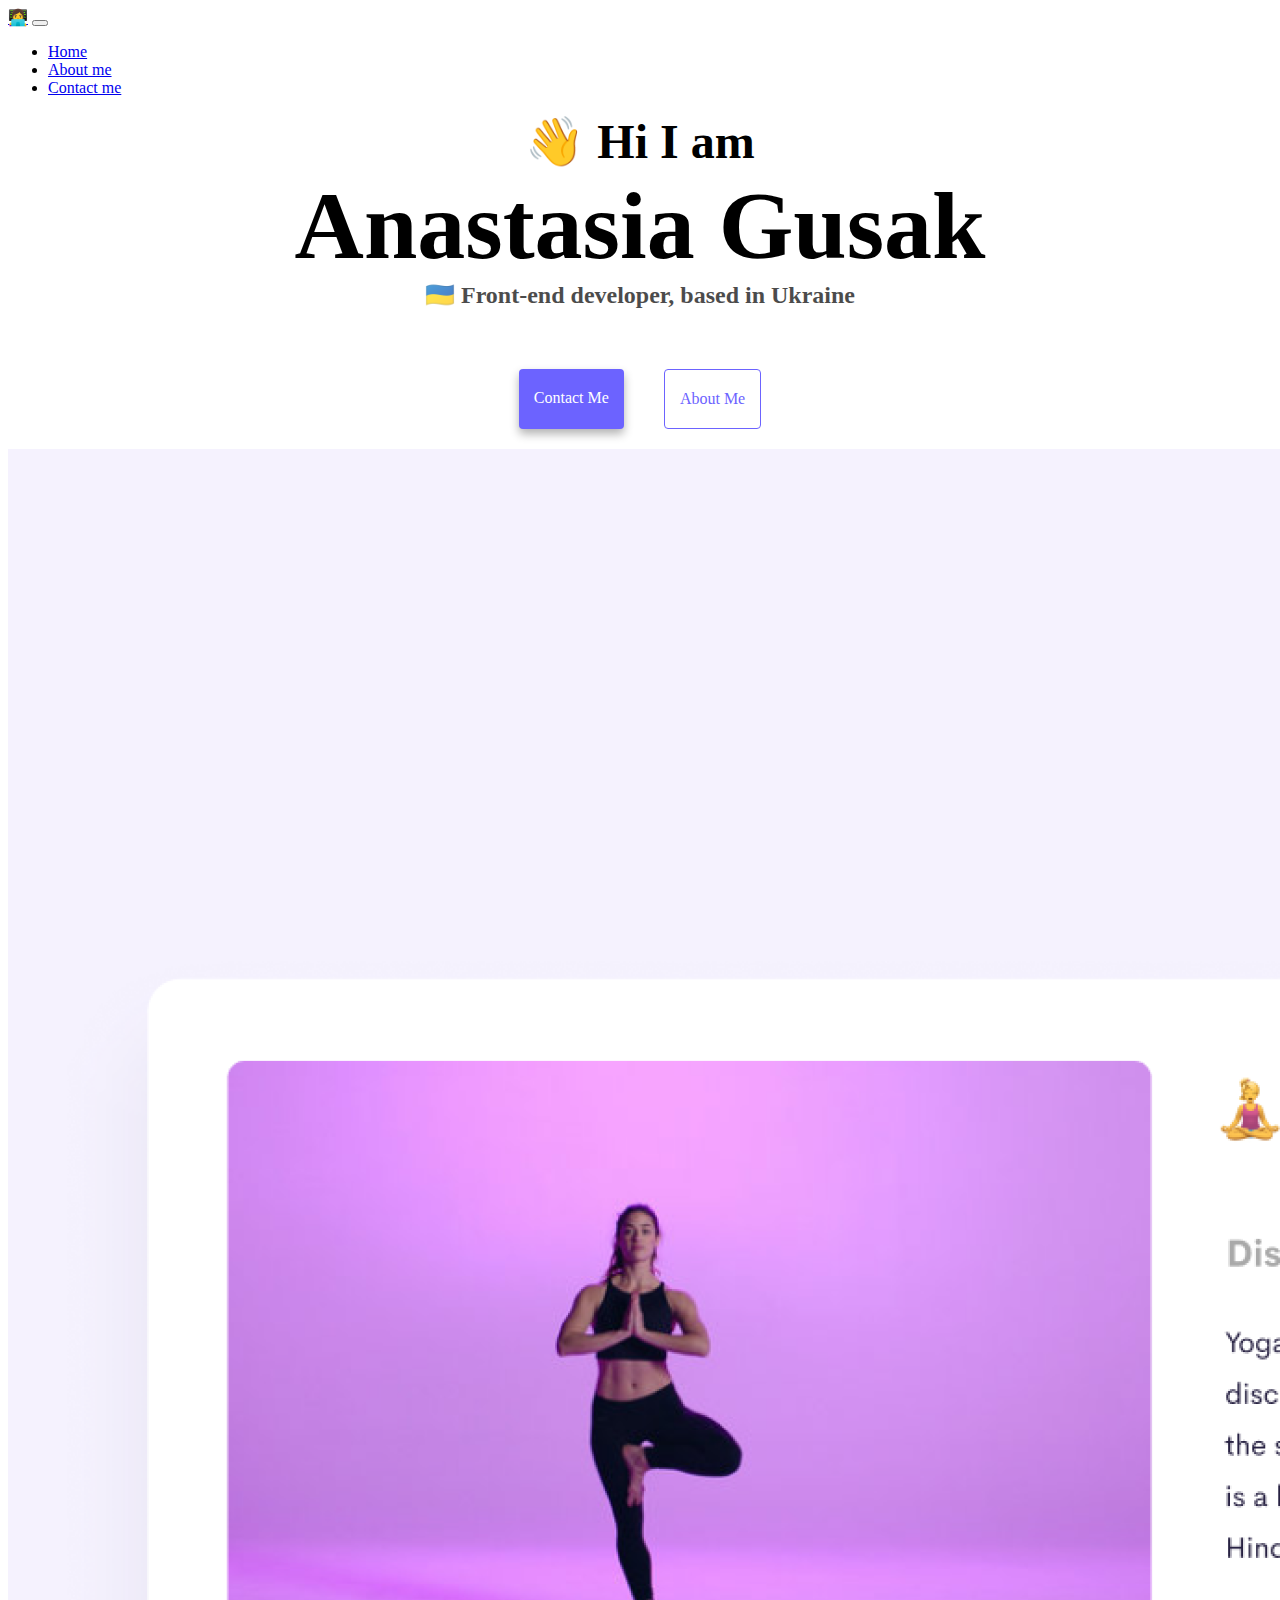
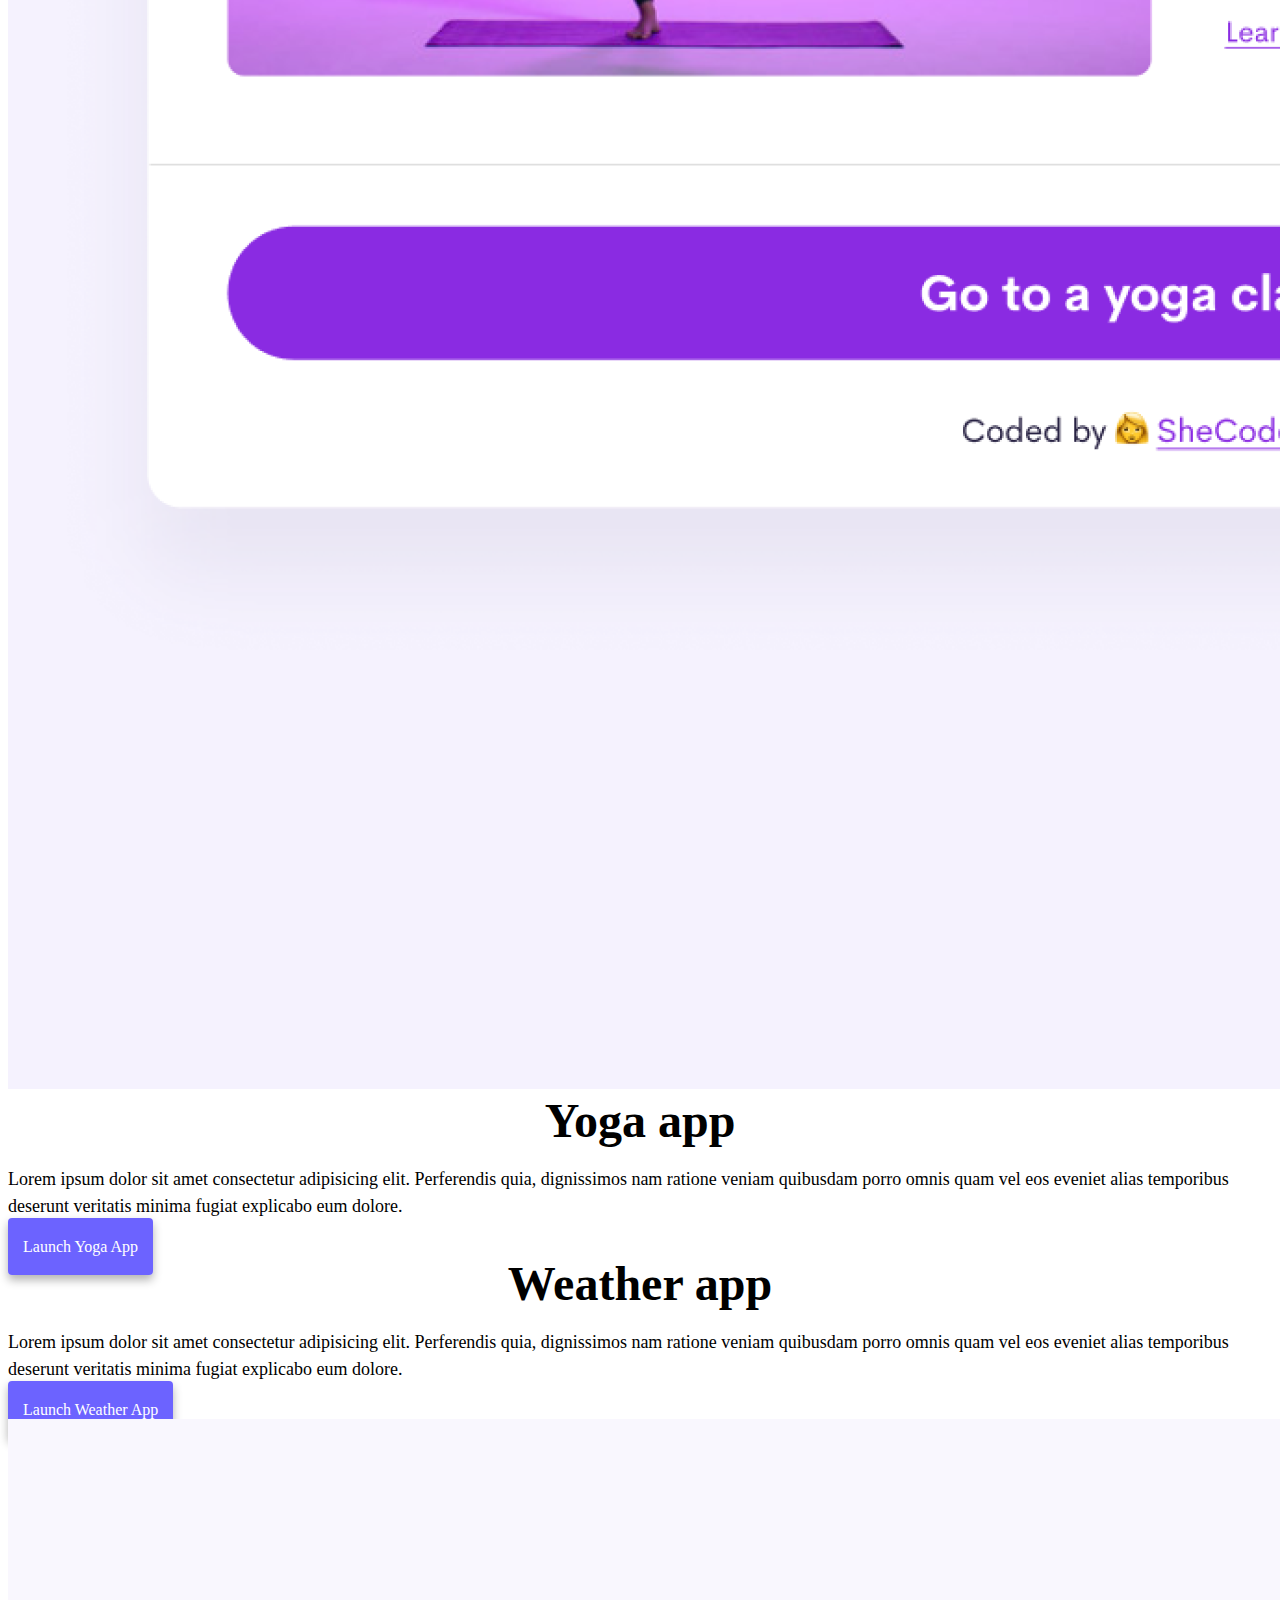
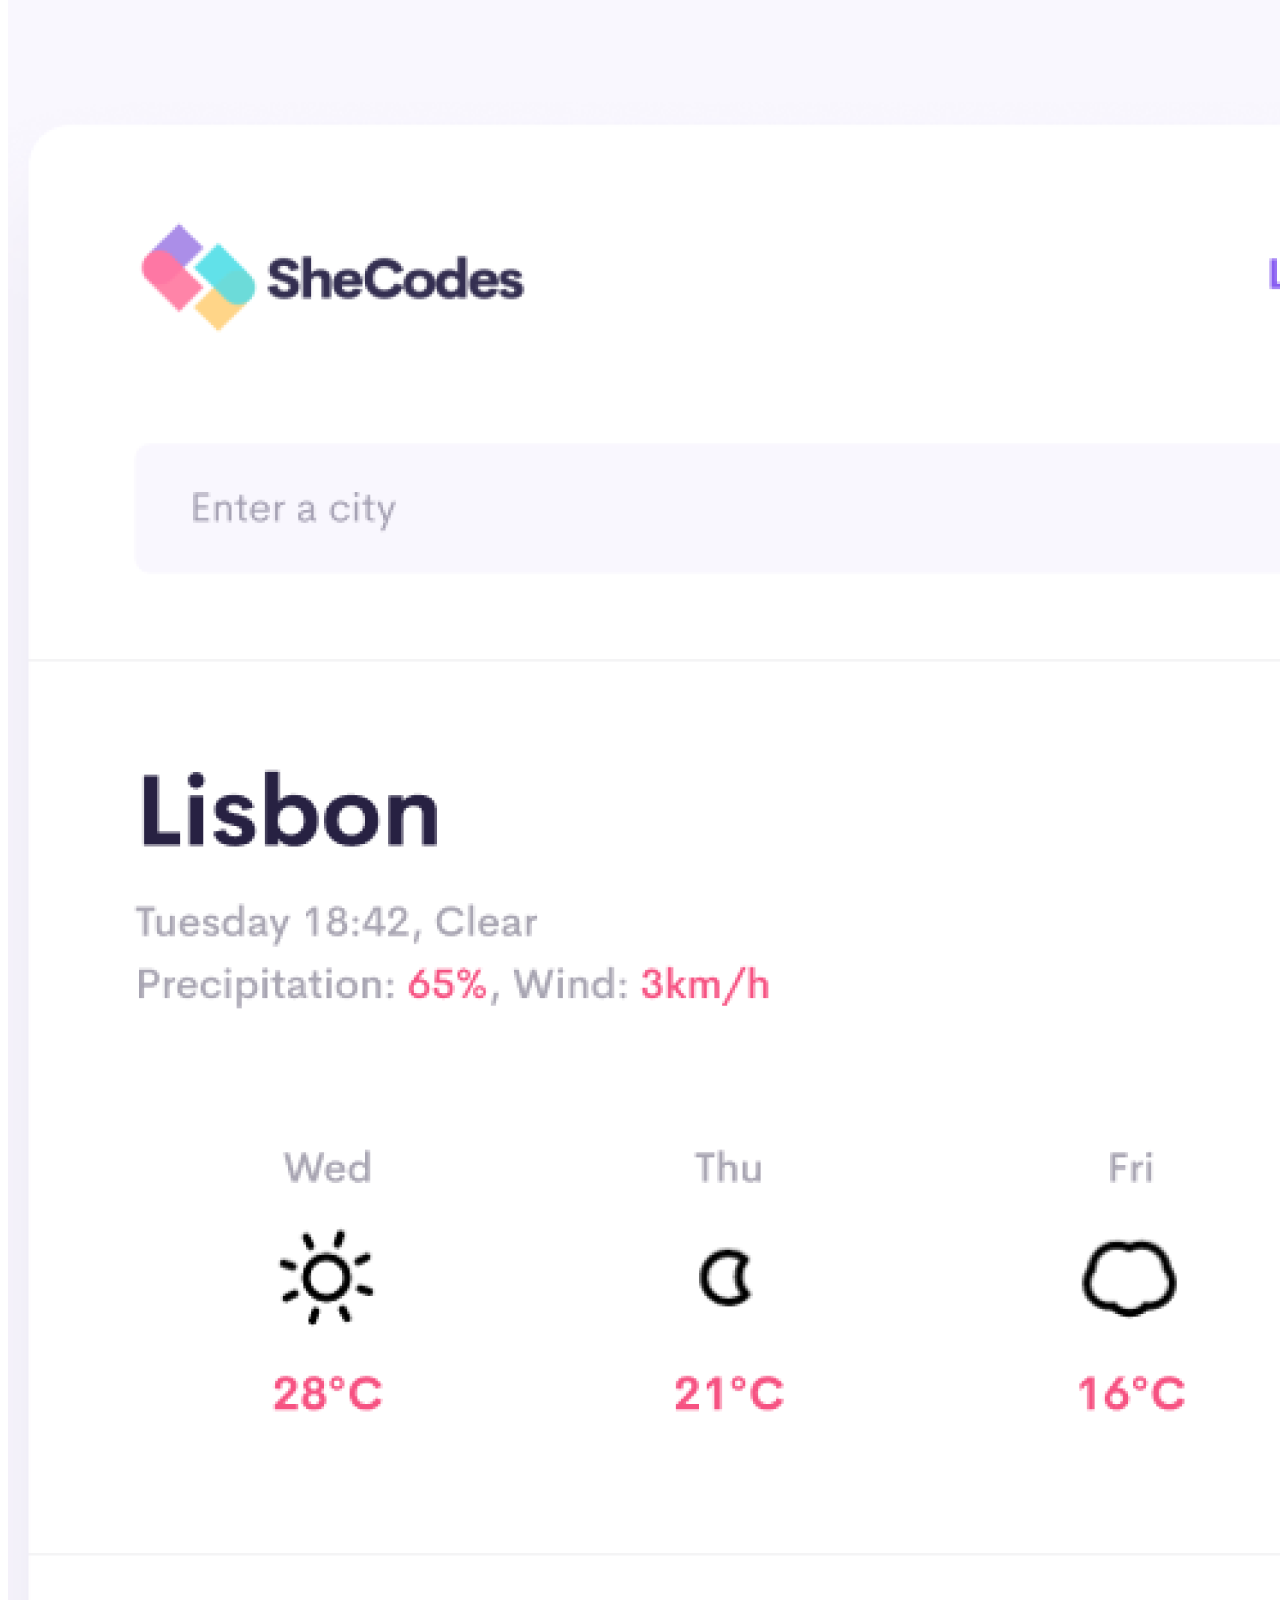
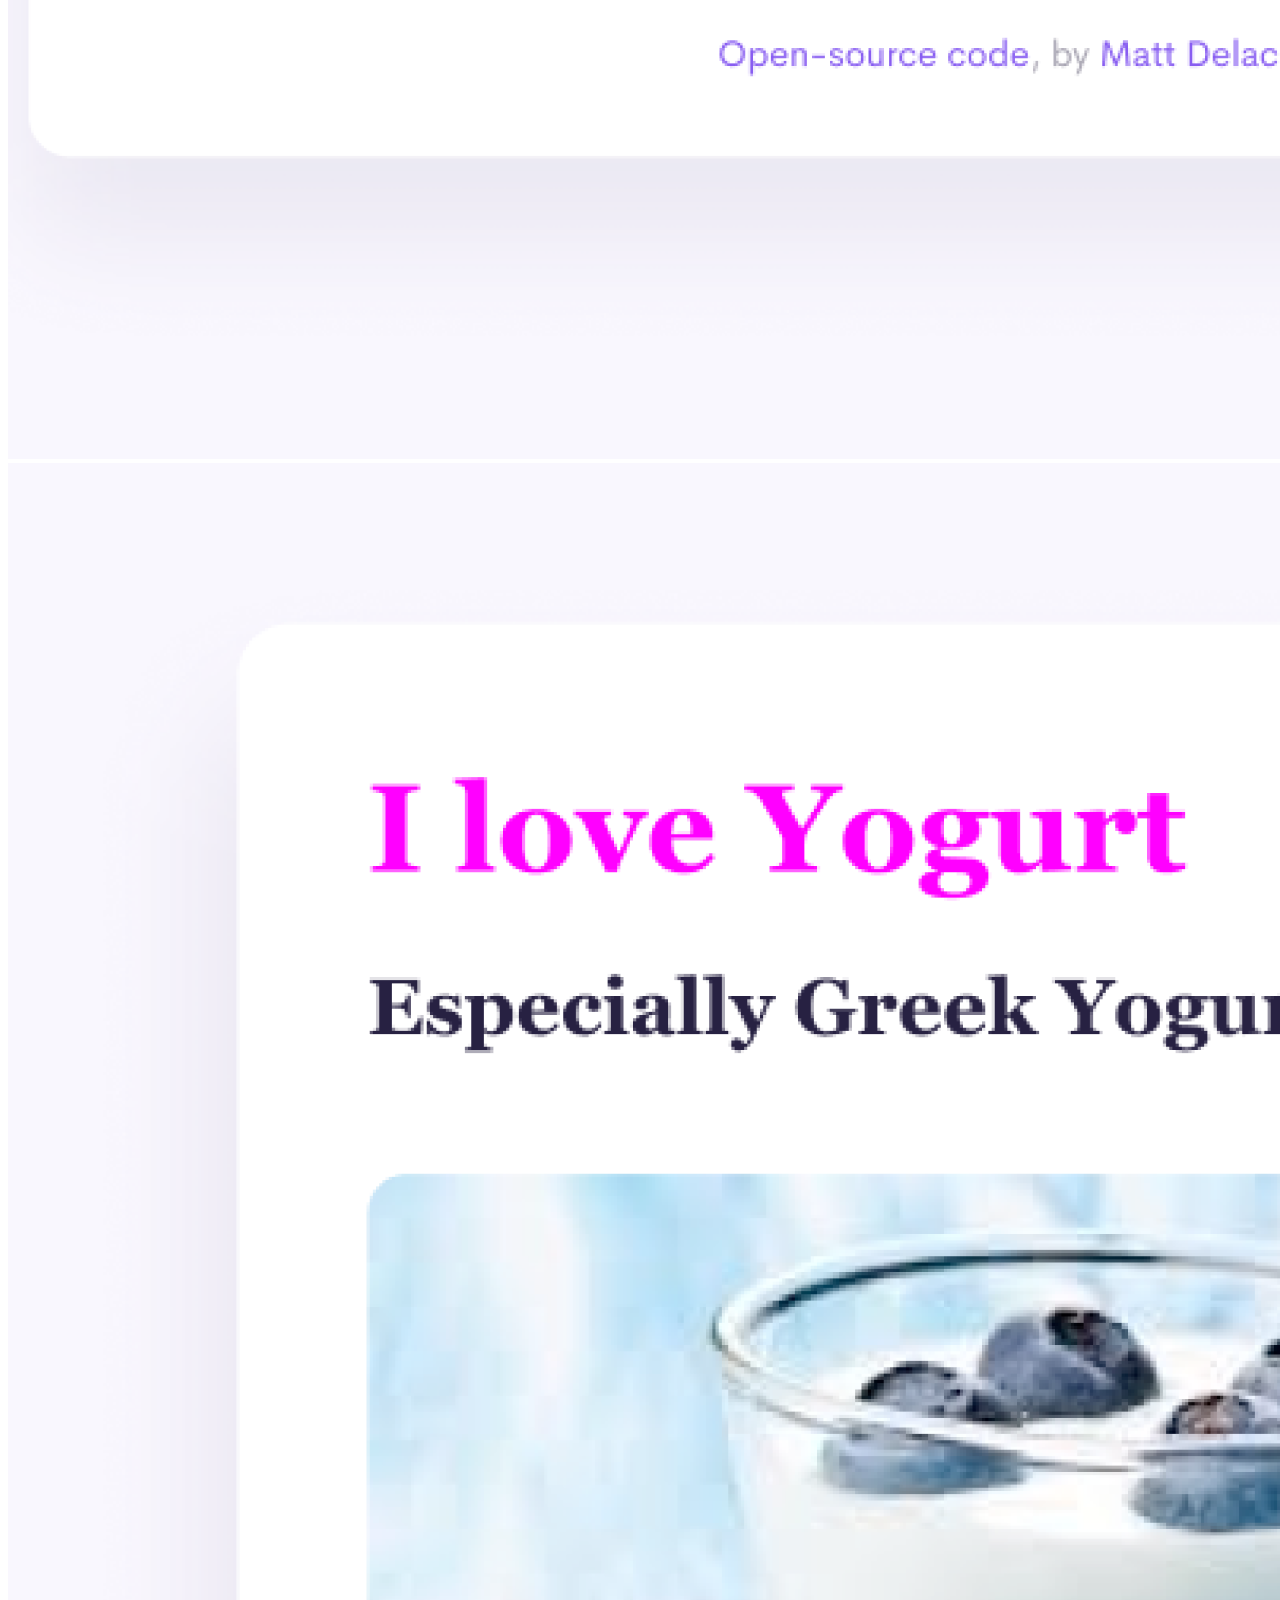
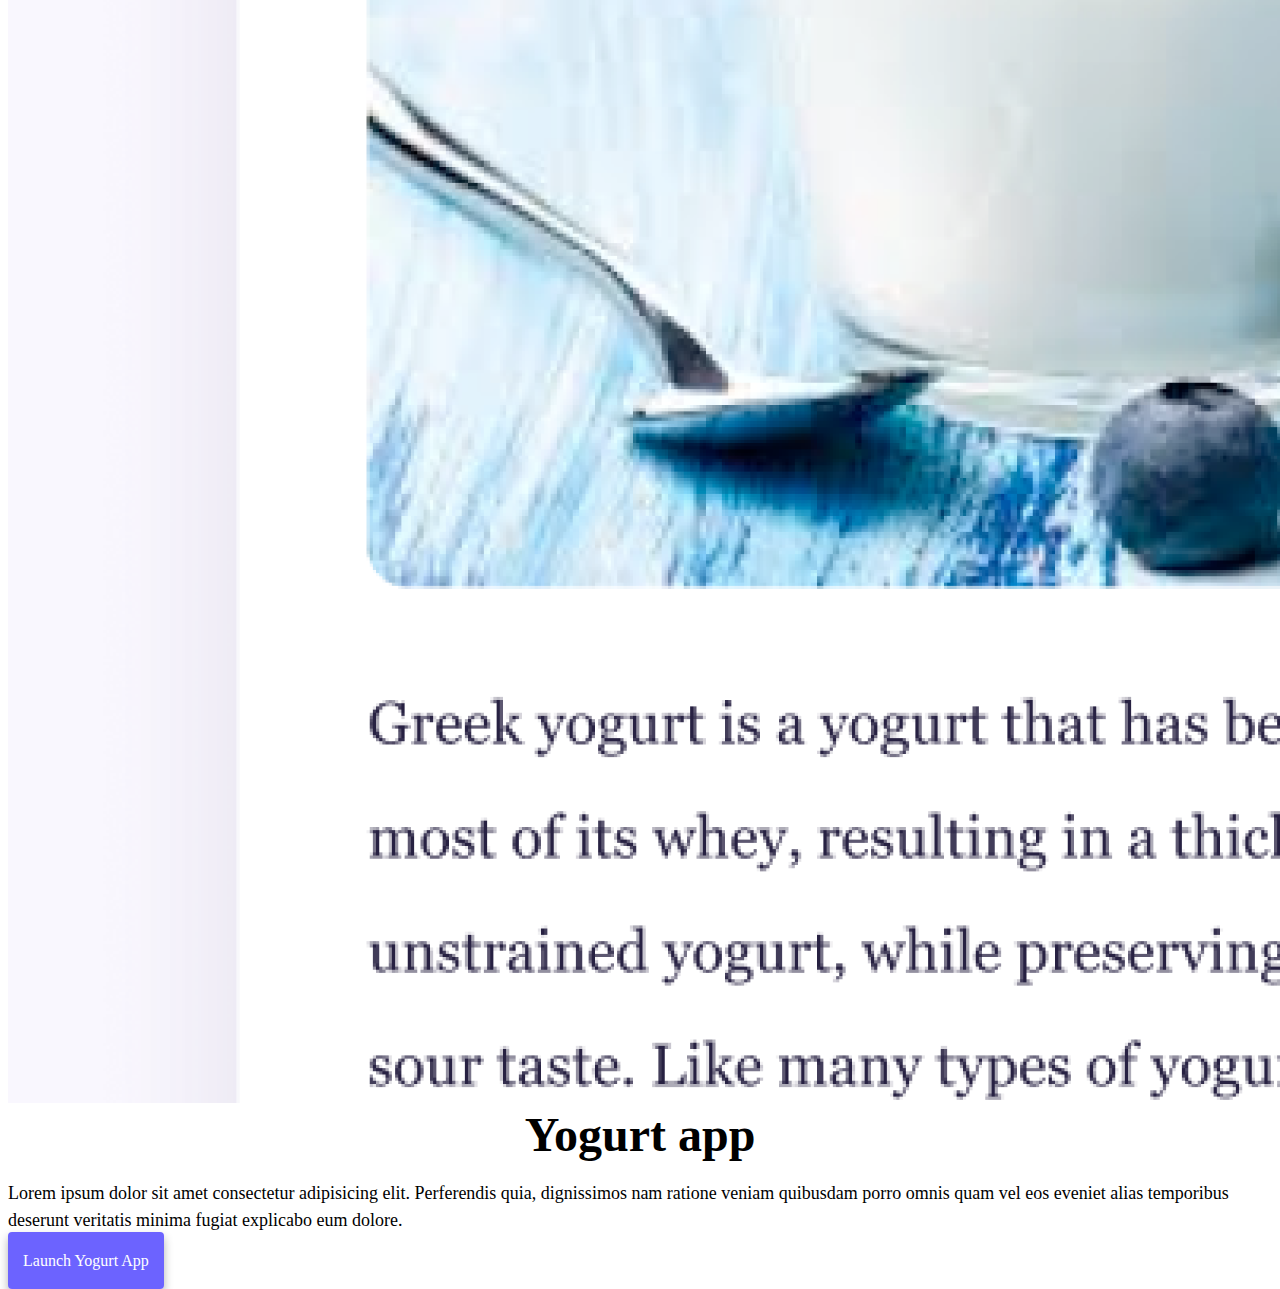
<file: index.html>
<!DOCTYPE html>
<html lang="en">
  <head>
    <meta charset="UTF-8" />
    <meta http-equiv="X-UA-Compatible" content="IE=edge" />
    <meta name="viewport" content="width=device-width, initial-scale=1.0" />
    <title>Front-end developer Anastasia Gusak</title>
    <meta name="description" content="Anastasia Gusak: Front-end developer" />
    <link rel="stylesheet" href="/src/styles.css" />
    <link
      href="https://cdn.jsdelivr.net/npm/bootstrap@5.0.2/dist/css/bootstrap.min.css"
      rel="stylesheet"
      integrity="sha384-EVSTQN3/azprG1Anm3QDgpJLIm9Nao0Yz1ztcQTwFspd3yD65VohhpuuCOmLASjC"
      crossorigin="anonymous"
    />
    <script
      src="https://cdn.jsdelivr.net/npm/bootstrap@5.0.2/dist/js/bootstrap.bundle.min.js"
      integrity="sha384-MrcW6ZMFYlzcLA8Nl+NtUVF0sA7MsXsP1UyJoMp4YLEuNSfAP+JcXn/tWtIaxVXM"
      crossorigin="anonymous"
    ></script>
  </head>
  <body>
    <nav class="navbar navbar-expand-lg navbar-light bg-light">
      <div class="container">
        <a class="navbar-brand" href="index.html">👩‍💻</a>
        <button
          class="navbar-toggler"
          type="button"
          data-bs-toggle="collapse"
          data-bs-target="#navbarNav"
          aria-controls="navbarNav"
          aria-expanded="false"
          aria-label="Toggle navigation"
        >
          <span class="navbar-toggler-icon"></span>
        </button>
        <div class="collapse navbar-collapse" id="navbarNav">
          <ul class="navbar-nav">
            <li class="nav-item">
              <a class="nav-link active" aria-current="page" href="index.html"
                >Home</a
              >
            </li>
            <li class="nav-item">
              <a class="nav-link" href="about.html">About me</a>
            </li>
            <li class="nav-item">
              <a class="nav-link" href="about.html#contact">Contact me</a>
            </li>
          </ul>
        </div>
      </div>
    </nav>
    <h2 class="text-center">👋 Hi I am</h2>
    <h1 class="text-center">Anastasia Gusak</h1>
    <h3 class="text-center">🇺🇦 Front-end developer, based in Ukraine</h3>
    <div class="navigation-links">
      <a href="about.html#contact" class="contact-link">Contact me</a>
      <a href="about.html" class="about-link">About me</a>
    </div>
    <div class="container">
      <div class="row mt-5">
        <div class="col-md-6">
          <img src="images/yoga.png" alt="Yoga app" class="img-fluid rounded" />
        </div>
        <div class="col-md-6">
          <h2 class="mb-3 text-start">Yoga app</h2>
          <p>
            Lorem ipsum dolor sit amet consectetur adipisicing elit. Perferendis
            quia, dignissimos nam ratione veniam quibusdam porro omnis quam vel
            eos eveniet alias temporibus deserunt veritatis minima fugiat
            explicabo eum dolore.
          </p>
          <div class="mt-5">
            <a href="#" class="primary-link" title="https://www.yoga.com"
              >Launch Yoga App</a
            >
          </div>
        </div>
      </div>
      <div class="row mt-5">
        <div class="col-md-6">
          <h2 class="mb-3 text-start">Weather app</h2>
          <p>
            Lorem ipsum dolor sit amet consectetur adipisicing elit. Perferendis
            quia, dignissimos nam ratione veniam quibusdam porro omnis quam vel
            eos eveniet alias temporibus deserunt veritatis minima fugiat
            explicabo eum dolore.
          </p>
          <div class="mt-5">
            <a
              href="#"
              class="primary-link"
              title="https://www.weatherforecast.com"
              >Launch Weather app</a
            >
          </div>
        </div>
        <div class="col-md-6">
          <img
            src="images/weather.png"
            alt="Weather app"
            class="img-fluid rounded"
          />
        </div>
      </div>
      <div class="row mt-5">
        <div class="col-md-6">
          <img
            src="images/yogurt.png"
            alt="Yogurt app"
            class="img-fluid rounded"
          />
        </div>
        <div class="col-md-6">
          <h2 class="mb-3 text-start">Yogurt app</h2>
          <p>
            Lorem ipsum dolor sit amet consectetur adipisicing elit. Perferendis
            quia, dignissimos nam ratione veniam quibusdam porro omnis quam vel
            eos eveniet alias temporibus deserunt veritatis minima fugiat
            explicabo eum dolore.
          </p>
          <div class="mt-5">
            <a href="#" class="primary-link" title="https://www.greekyogurt.com"
              >Launch Yogurt App</a
            >
          </div>
        </div>
      </div>
    </div>
  </body>
</html>
</file>
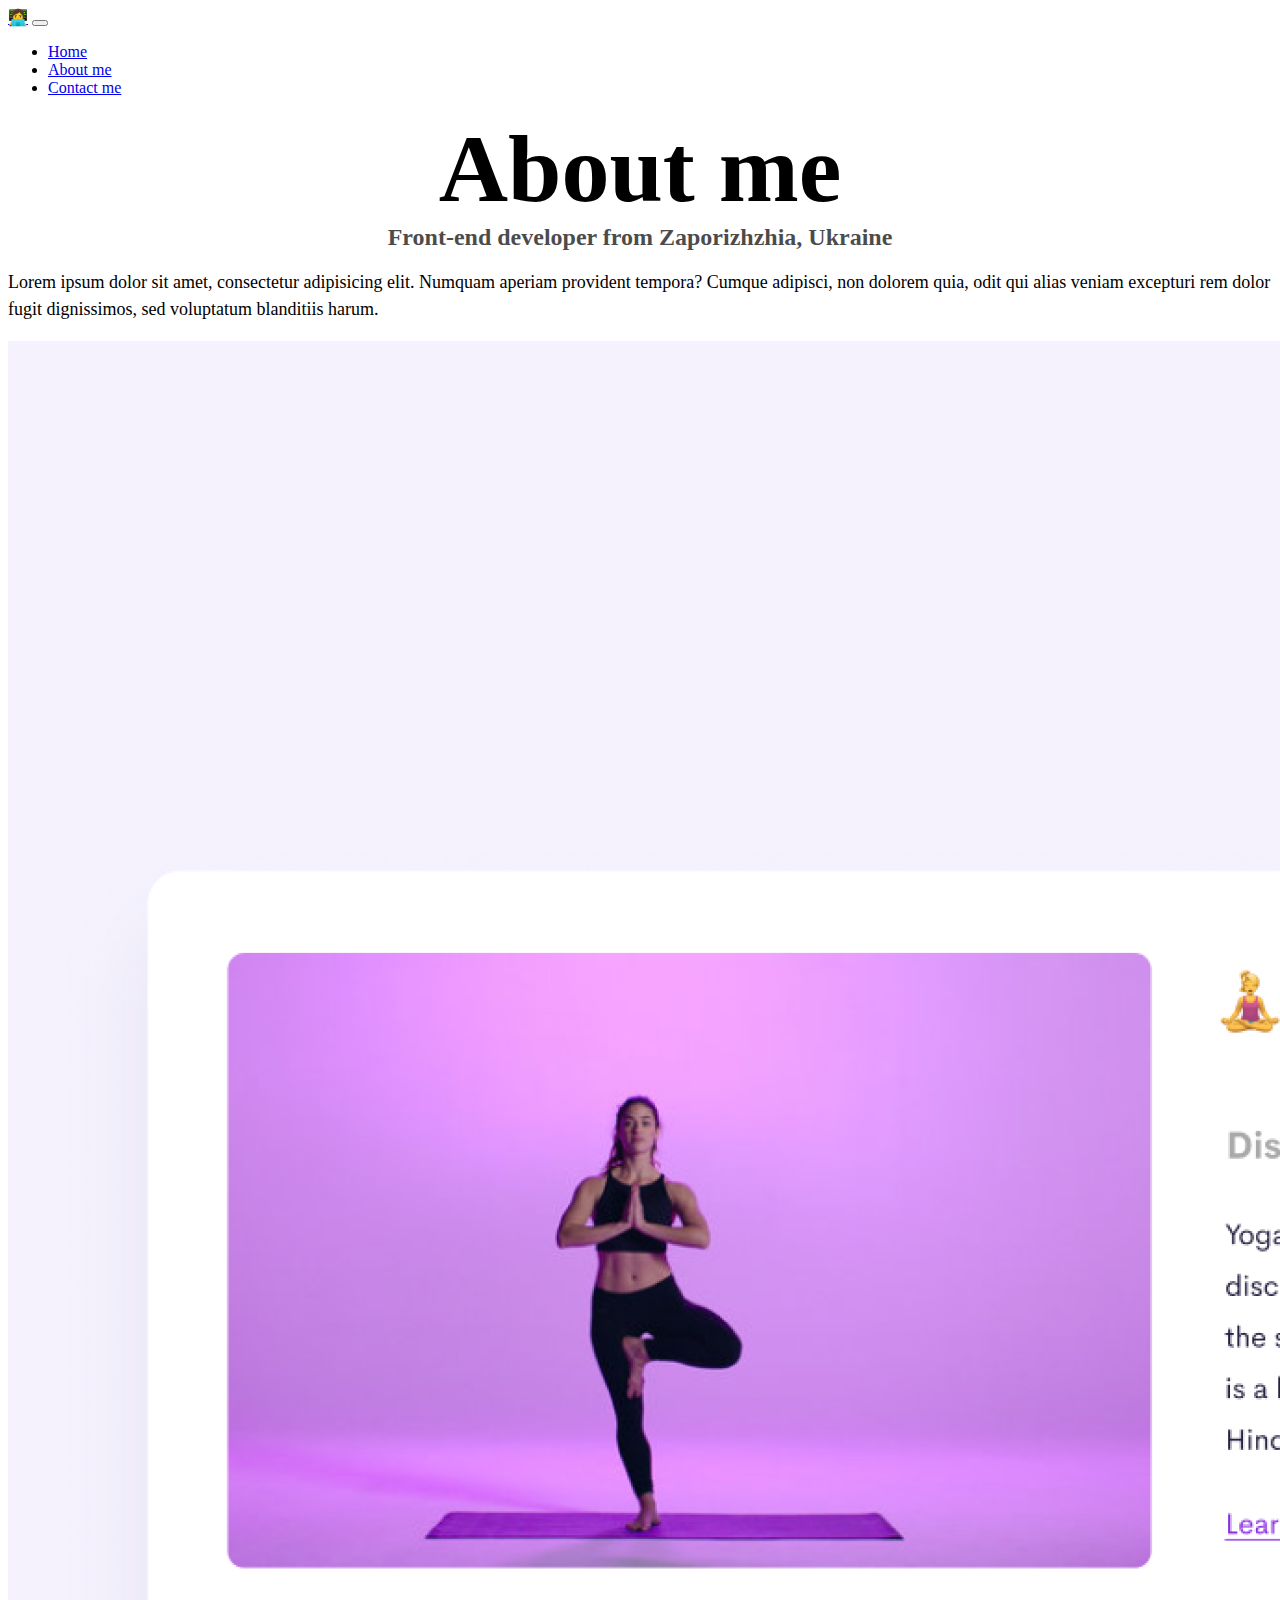
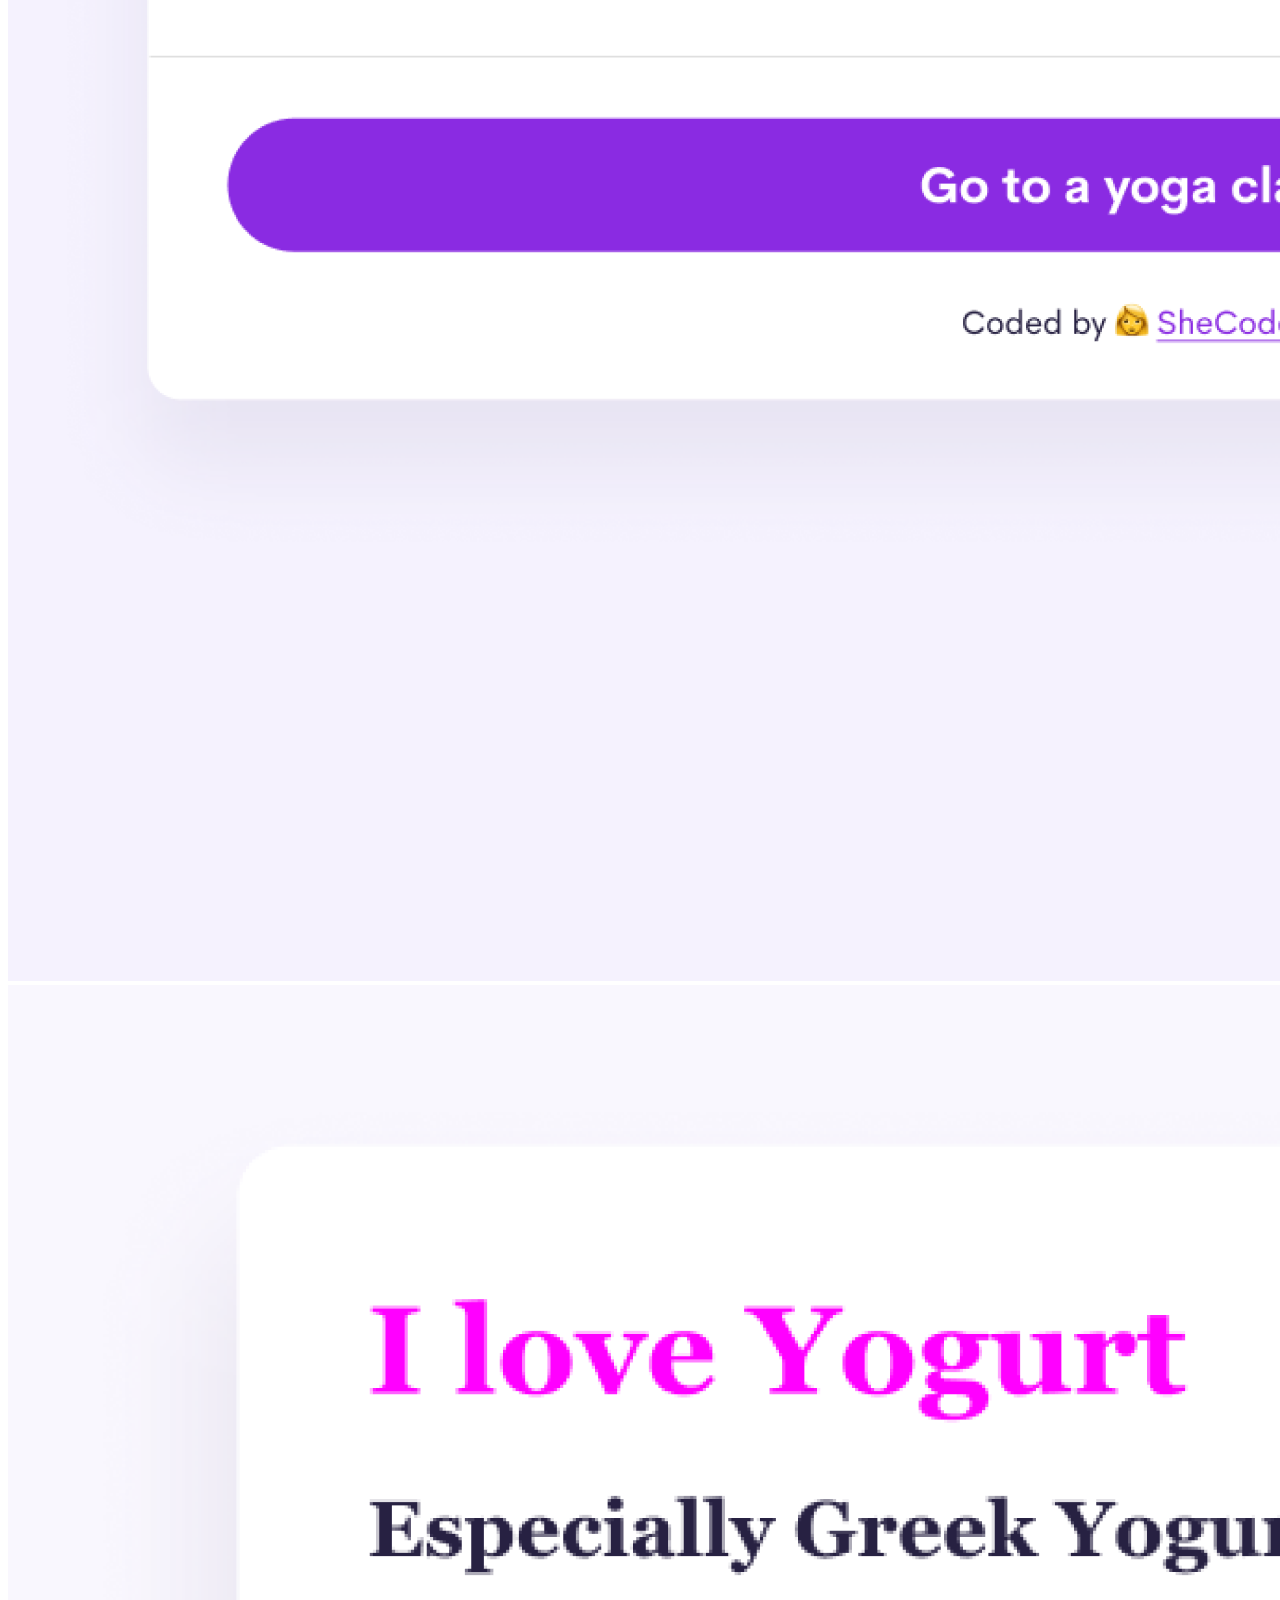
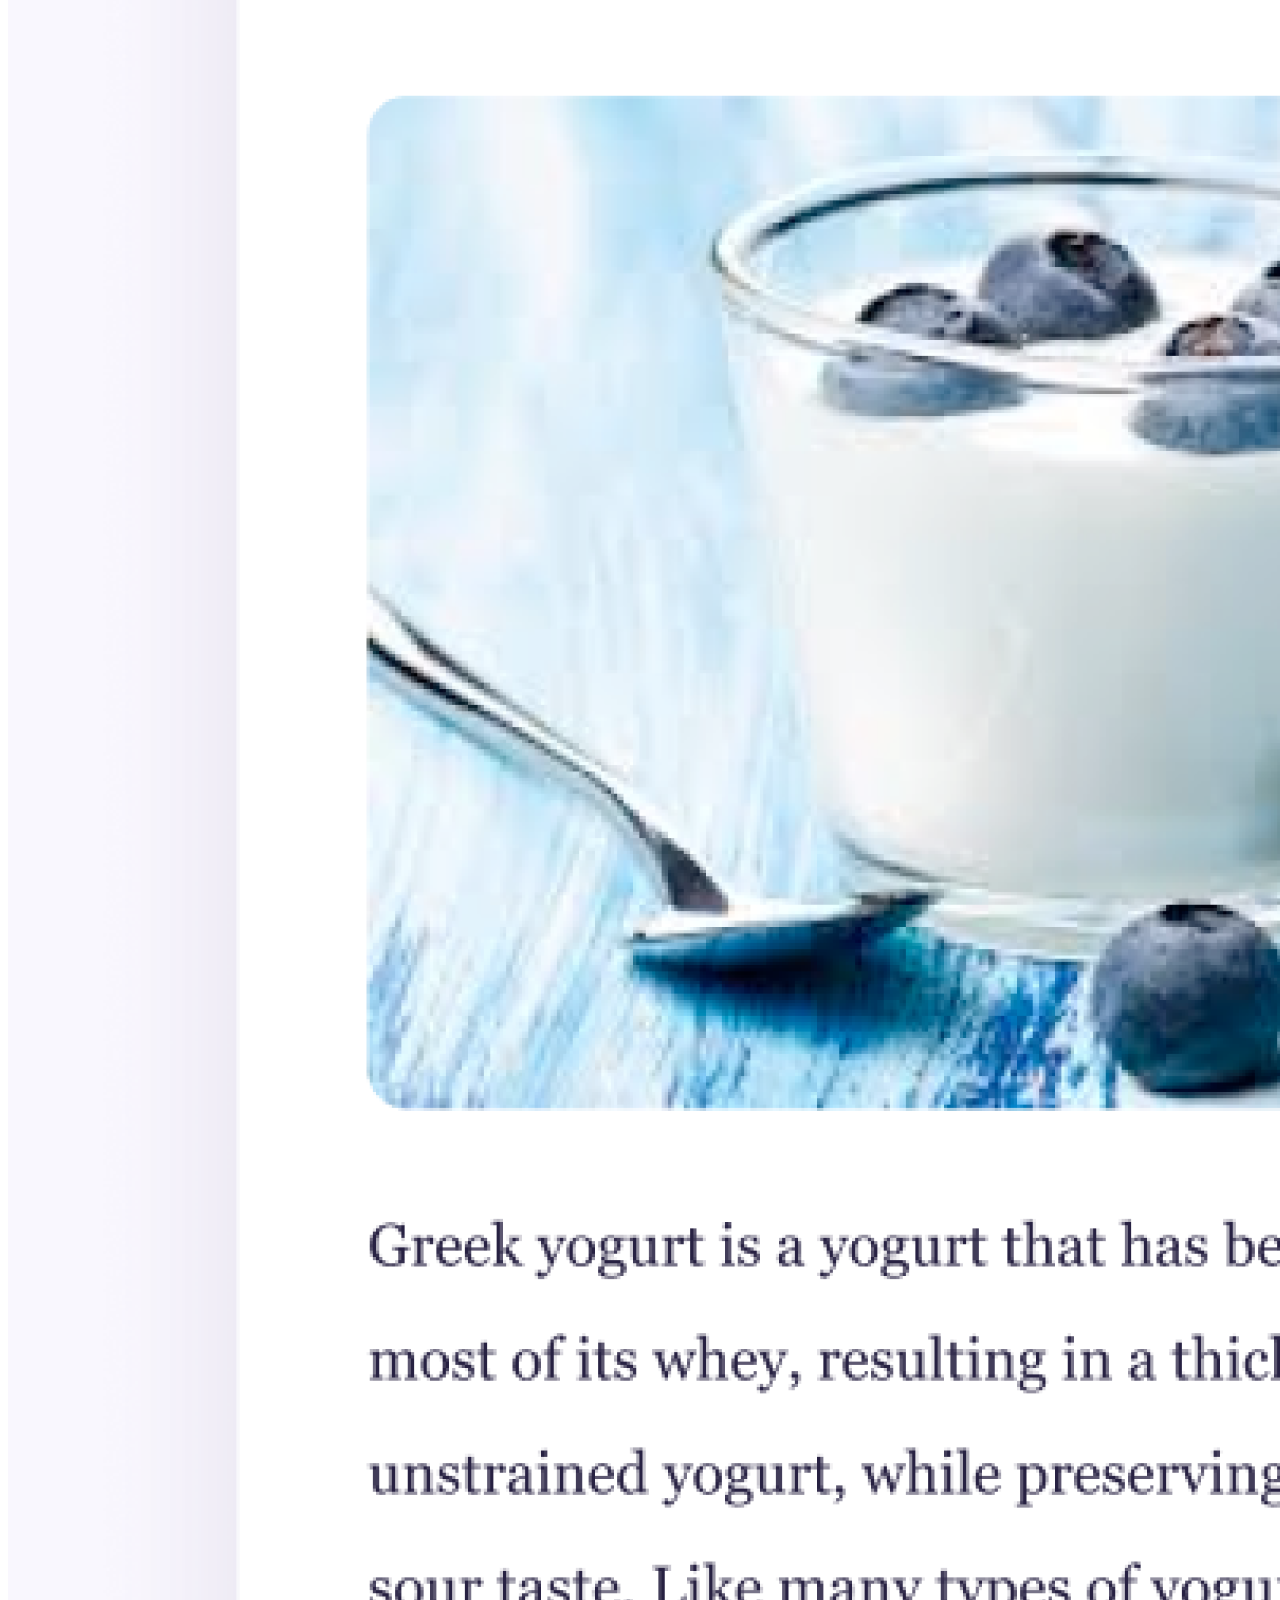
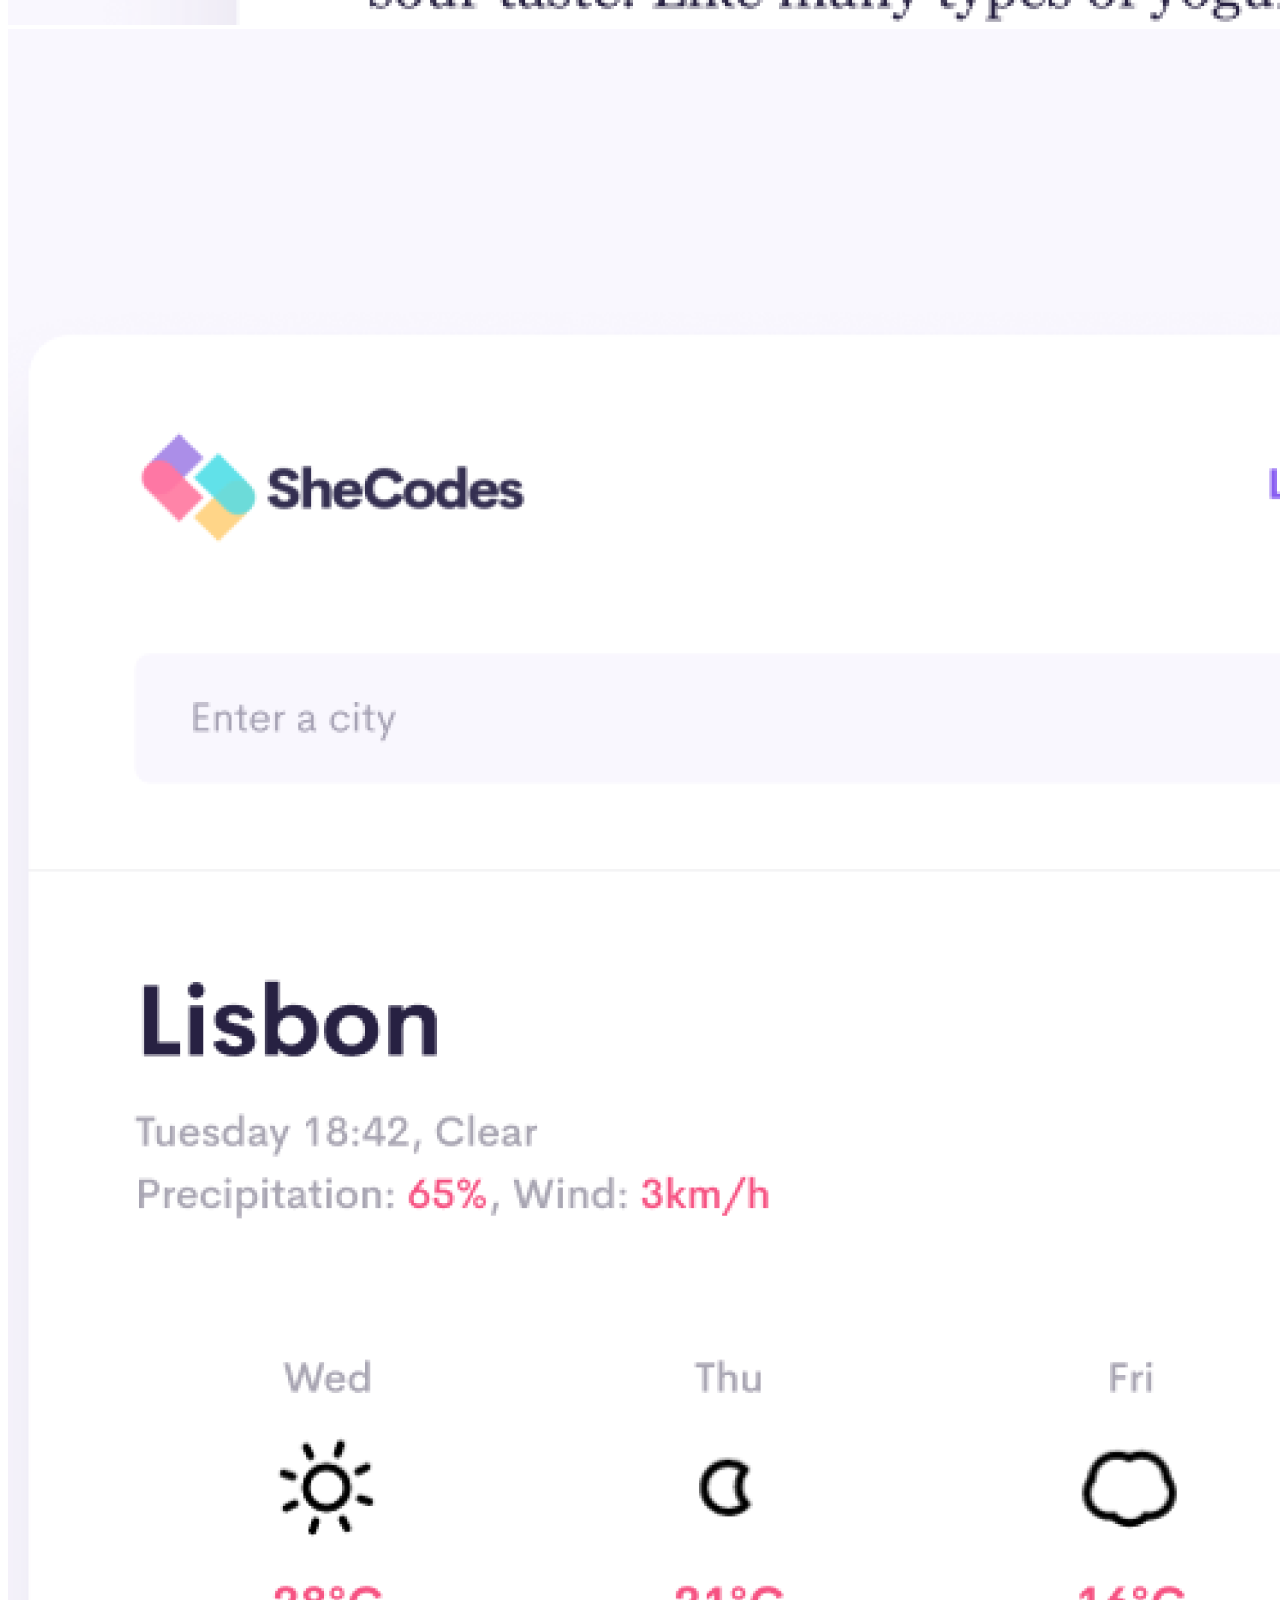
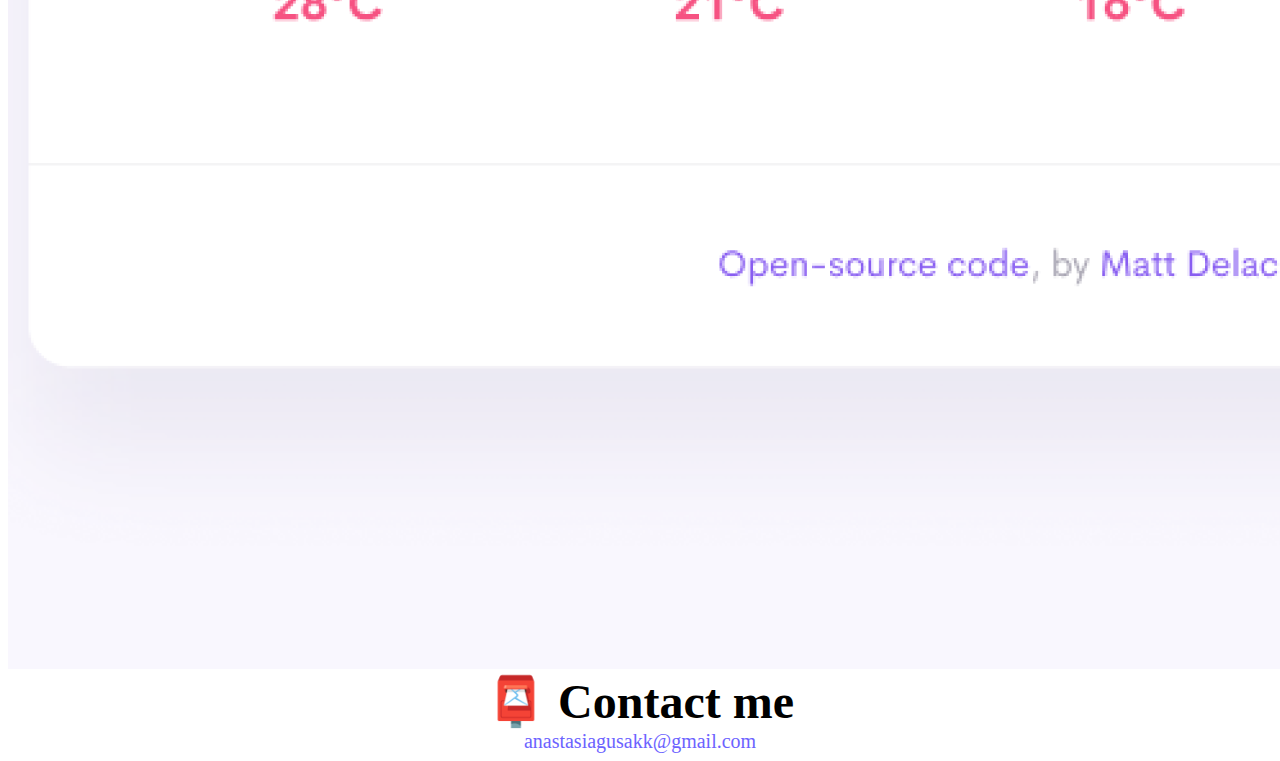
<file: about.html>
<!DOCTYPE html>
<html lang="en">
  <head>
    <meta charset="UTF-8" />
    <meta http-equiv="X-UA-Compatible" content="IE=edge" />
    <meta name="viewport" content="width=device-width, initial-scale=1.0" />
    <link rel="stylesheet" href="/src/styles.css" />
    <title>Front-end developer Anastasia Gusak</title>
    <meta name="description" content="Anastasia Gusak: Front-end developer" />
    <link
      href="https://cdn.jsdelivr.net/npm/bootstrap@5.0.2/dist/css/bootstrap.min.css"
      rel="stylesheet"
      integrity="sha384-EVSTQN3/azprG1Anm3QDgpJLIm9Nao0Yz1ztcQTwFspd3yD65VohhpuuCOmLASjC"
      crossorigin="anonymous"
    />
    <script
      src="https://cdn.jsdelivr.net/npm/bootstrap@5.0.2/dist/js/bootstrap.bundle.min.js"
      integrity="sha384-MrcW6ZMFYlzcLA8Nl+NtUVF0sA7MsXsP1UyJoMp4YLEuNSfAP+JcXn/tWtIaxVXM"
      crossorigin="anonymous"
    ></script>
  </head>
  <body>
    <nav class="navbar navbar-expand-lg navbar-light bg-light">
      <div class="container">
        <a class="navbar-brand" href="/index.html">👩‍💻</a>
        <button
          class="navbar-toggler"
          type="button"
          data-bs-toggle="collapse"
          data-bs-target="#navbarNav"
          aria-controls="navbarNav"
          aria-expanded="false"
          aria-label="Toggle navigation"
        >
          <span class="navbar-toggler-icon"></span>
        </button>
        <div class="collapse navbar-collapse" id="navbarNav">
          <ul class="navbar-nav">
            <li class="nav-item">
              <a class="nav-link active" aria-current="page" href="/">Home</a>
            </li>
            <li class="nav-item">
              <a class="nav-link" href="about.html">About me</a>
            </li>
            <li class="nav-item">
              <a class="nav-link" href="/about.html#contact">Contact me</a>
            </li>
          </ul>
        </div>
      </div>
    </nav>
    <div class="container">
      <h1>About me</h1>
      <h3>Front-end developer from Zaporizhzhia, Ukraine</h3>
      <div>
        <p class="text-center">
          Lorem ipsum dolor sit amet, consectetur adipisicing elit. Numquam
          aperiam provident tempora? Cumque adipisci, non dolorem quia, odit qui
          alias veniam excepturi rem dolor fugit dignissimos, sed voluptatum
          blanditiis harum.
        </p>
      </div>

      <div class="row">
        <div class="col-sm rounded shadow m-1">
          <img src="/images/yoga.png" alt="Yoga app" class="img-fluid" />
        </div>
        <div class="col-sm rounded shadow m-1">
          <img src="/images/yogurt.png" alt="Yogurt app" class="img-fluid" />
        </div>
        <div class="col-sm rounded shadow m-1">
          <img src="/images/weather.png" alt="Weather app" class="img-fluid" />
        </div>
      </div>

      <div id="contact" class="mt-3">
        <h2>📮 Contact me</h2>
        <a href="mailto:anastasiagusakk@gmail.com" class="email-link">
          anastasiagusakk@gmail.com
        </a>
      </div>
    </div>
  </body>
</html>
</file>
<file: src/styles.css>
:root {
  --primary-color: #6c63ff;
  --secondary-color: #f5f2fe;
  --box-shadow: 0 5px 10px rgba(0, 0, 0, 0.3);
}

h1,
h2,
h3 {
  text-align: center;
  margin: 0;
}

h1 {
  font-size: 96px;
}

h2 {
  font-size: 48px;
}

h3 {
  font-size: 24px;
  opacity: 0.7;
}

p {
  font-size: 18px;
  line-height: 1.5;
}

.navigation-links {
  display: flex;
  margin-top: 40px;
  justify-content: center;
}

.navigation-links a {
  margin: 20px;
  border-radius: 4px;
  padding: 20px 15px;
  text-decoration: none;
  text-transform: capitalize;
}

.contact-link {
  background: var(--primary-color);
  box-shadow: var(--box-shadow);
  color: white;
}

.about-link {
  color: var(--primary-color);
  border: 1px solid var(--primary-color);
}

.about-paragraphs {
  display: flex;
  margin: 30px 0;
}

.about-paragraphs p {
  margin: 10px;
}

.email-link {
  display: flex;
  justify-content: center;
  color: var(--primary-color);
  font-size: 20px;
  text-decoration: none;
}

.email-link:hover {
  text-decoration: underline;
}

.primary-link {
  border-radius: 4px;
  padding: 20px 15px;
  text-decoration: none;
  text-transform: capitalize;
  background: var(--primary-color);
  box-shadow: var(--box-shadow);
  color: white;
}
</file>
